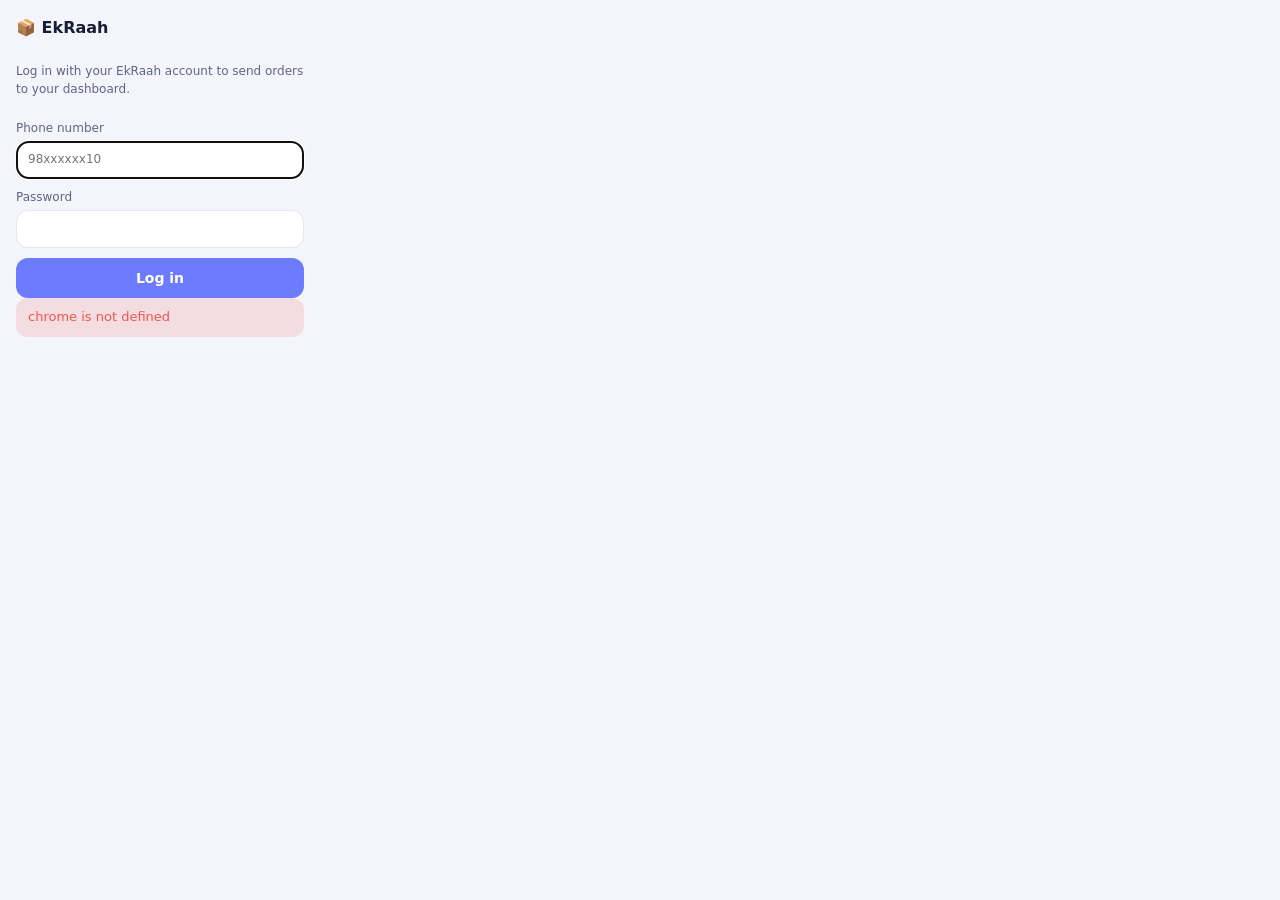
<file: extension/popup.html>
<!doctype html>
<html lang="en">
<head>
  <meta charset="utf-8">
  <title>EkRaah</title>
  <style>
    /* Same tokens as static/css/styles.css so the popup looks like the dashboard. */
    :root {
      --font: system-ui, -apple-system, "Segoe UI", sans-serif;
      --radius-sm: 12px;
      --bg: #0e1220;
      --card: #171e33;
      --border: rgba(255, 255, 255, 0.09);
      --text: #eef1fa;
      --text-soft: #9aa3c0;
      --accent: #6c7bff;
      --low: #2fbf71; --low-bg: rgba(47, 191, 113, .13);
      --high: #f4544c; --high-bg: rgba(244, 84, 76, .15);
    }
    @media (prefers-color-scheme: light) {
      :root {
        --bg: #f3f5fb;
        --card: #ffffff;
        --border: rgba(20, 26, 60, 0.1);
        --text: #171d33;
        --text-soft: #5d6584;
      }
    }

    * { box-sizing: border-box; }
    body {
      width: 320px; margin: 0; padding: 16px;
      font: 14px/1.45 var(--font);
      background: var(--bg); color: var(--text);
    }
    header { display: flex; align-items: center; justify-content: space-between; margin-bottom: 12px; }
    h1 { font-size: 16px; margin: 0; }
    .muted { color: var(--text-soft); font-size: 12px; }

    form, .panel { display: grid; gap: 10px; }
    label { display: grid; gap: 4px; font-size: 12px; color: var(--text-soft); }
    input {
      padding: 9px 11px; border-radius: var(--radius-sm);
      border: 1px solid var(--border); background: var(--card); color: var(--text); font: inherit;
    }
    button {
      padding: 10px 12px; border: 0; border-radius: var(--radius-sm);
      background: var(--accent); color: #fff; font: inherit; font-weight: 600; cursor: pointer;
    }
    button:disabled { opacity: .6; cursor: progress; }
    button.link { background: none; color: var(--text-soft); padding: 0; font-weight: 400; text-decoration: underline; }

    .result { padding: 10px 12px; border-radius: var(--radius-sm); font-size: 13px; }
    .result.ok { background: var(--low-bg); color: var(--low); }
    .result.err { background: var(--high-bg); color: var(--high); }
    .result dl { margin: 6px 0 0; display: grid; grid-template-columns: auto 1fr; gap: 2px 10px; color: var(--text); }
    .result dt { color: var(--text-soft); }
    .result dd { margin: 0; }

    [hidden] { display: none !important; }
  </style>
</head>
<body>
  <header>
    <h1>📦 EkRaah</h1>
    <button id="logout" class="link" type="button" hidden>Log out</button>
  </header>

  <!-- Shown when there's no valid token in chrome.storage.local -->
  <form id="login-view" hidden>
    <p class="muted">Log in with your EkRaah account to send orders to your dashboard.</p>
    <label>Phone number
      <input id="phone" type="tel" inputmode="numeric" autocomplete="tel" placeholder="98xxxxxx10" required>
    </label>
    <label>Password
      <input id="password" type="password" autocomplete="current-password" required>
    </label>
    <button id="login-btn" type="submit">Log in</button>
  </form>

  <!-- Shown when logged in -->
  <section id="send-view" class="panel" hidden>
    <p class="muted">Signed in as <strong id="who"></strong>.<br>
      Open an order's details page, then send it. Only the tracking number, courier, order id, status and delivery dates are shared.</p>
    <button id="send-btn" type="button">Send this order to EkRaah</button>
    <button id="open-dashboard" class="link" type="button">Open dashboard ↗</button>
  </section>

  <!-- Success / error message from the last action (role=status so screen readers announce it) -->
  <div id="result" class="result" role="status" aria-live="polite" hidden></div>

  <script type="module" src="popup.js"></script>
</body>
</html>

<!--
- No inline <script>: MV3 extension pages forbid inline JS (CSP script-src 'self'), so all
  logic lives in popup.js. Inline <style> is allowed.
- Colours copy the :root tokens from static/css/styles.css; prefers-color-scheme switches to
  the light set, since the popup can't read the dashboard's theme setting.
- Three regions toggled via the `hidden` attribute by popup.js: login-view, send-view, result.
- The login form is a real <form> so Enter submits it and the browser can offer saved passwords
  (autocomplete="tel" / "current-password").
- The privacy line in send-view states exactly what extract.js sends — keep them in sync.
- #open-dashboard opens the web app in a new tab, to see the card that Send just created.
- #result uses aria-live so "Order added" / errors are announced without moving focus.
-->
</file>
